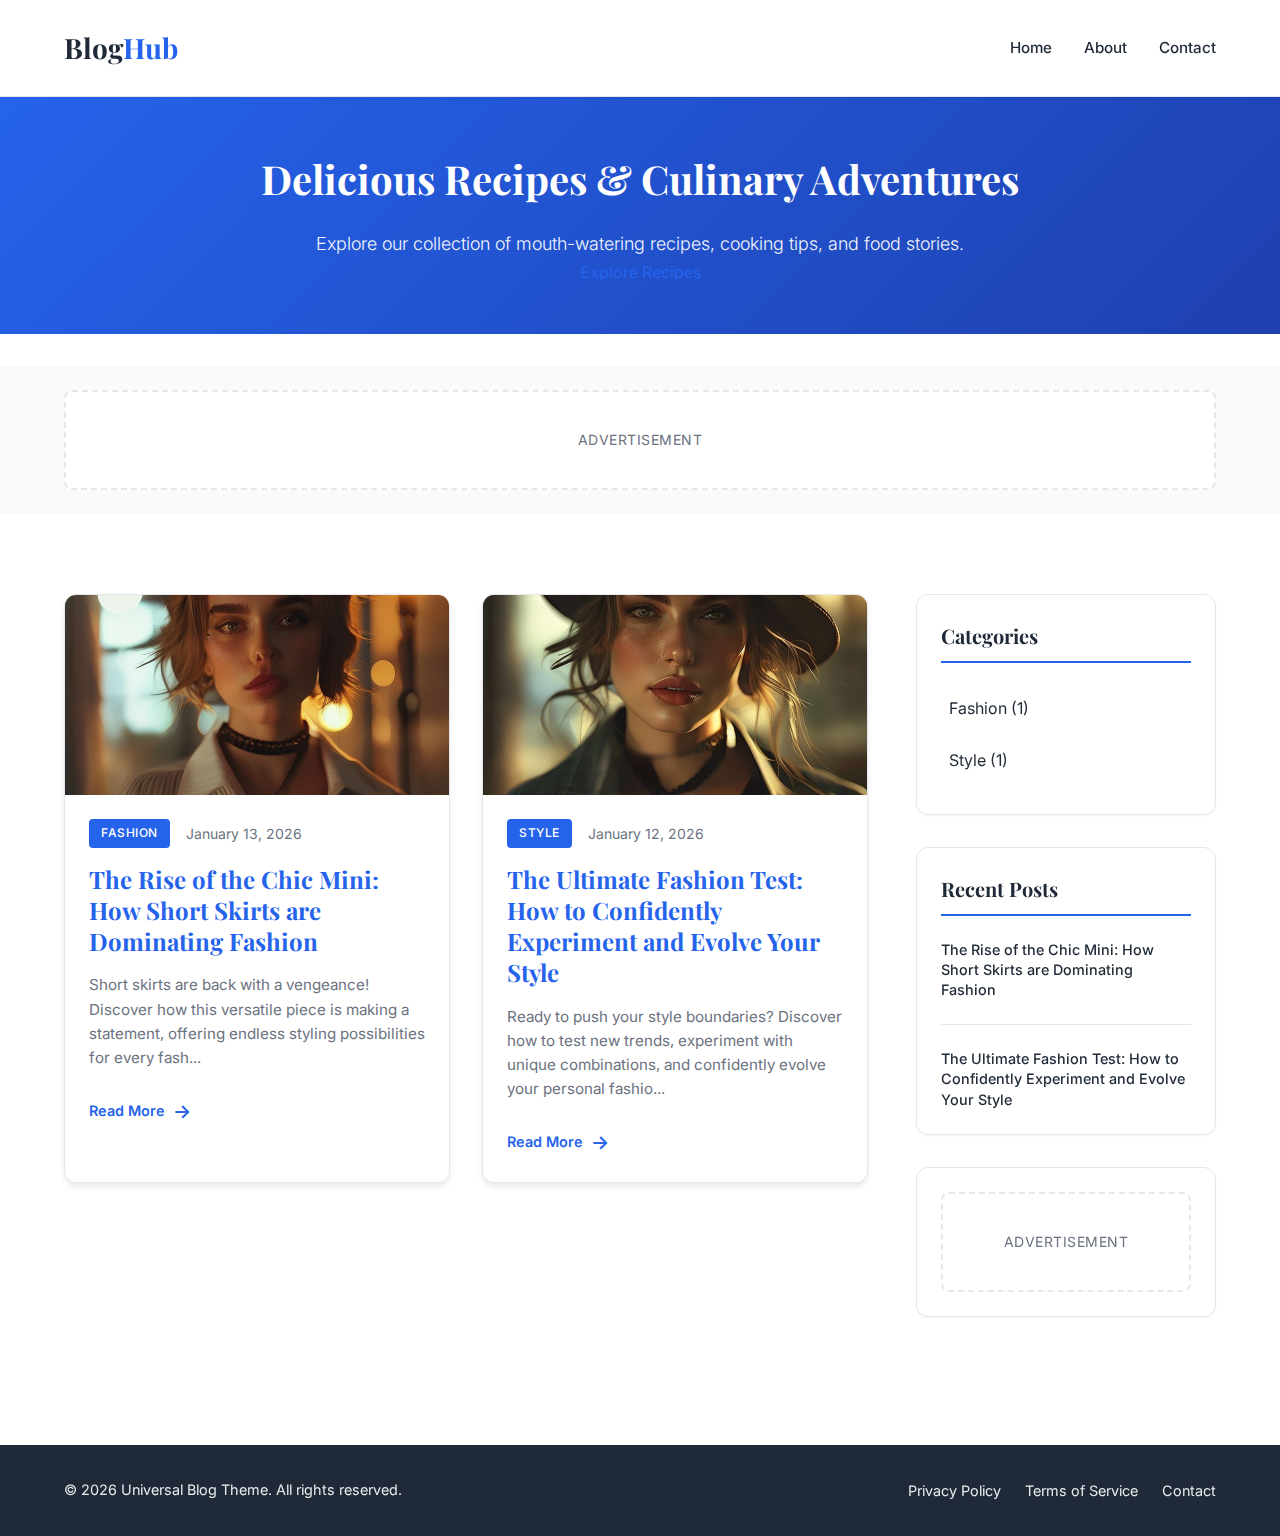
<file: index.html>
<!DOCTYPE html>
<html lang="en">

<head>
    <meta charset="UTF-8">
    <meta name="viewport" content="width=device-width, initial-scale=1.0">
    <meta name="description" content="A universal, lightweight blog theme for any niche">
    <title>Universal Blog Theme</title>
    <link rel="stylesheet" href="theme.css">
    <link rel="preconnect" href="https://fonts.googleapis.com">
    <link rel="preconnect" href="https://fonts.gstatic.com" crossorigin>
    <link
        href="https://fonts.googleapis.com/css2?family=Playfair+Display:wght@600;700&family=Inter:wght@300;400;500;600&display=swap"
        rel="stylesheet">
</head>

<body>
    <!-- Header -->
    <header class="site-header">
        <div class="container">
            <div class="header-content">
                <div class="logo">
                    <a href="index.html">
                        <h1>Blog<span class="accent">Hub</span></h1>
                    </a>
                </div>
                <nav class="main-nav">
                    <ul>
                        <li><a href="index.html">Home</a></li>
                        <li><a href="#about">About</a></li>
                        <li><a href="#contact">Contact</a></li>
                    </ul>
                </nav>
                <button class="mobile-menu-toggle" aria-label="Toggle menu">
                    <span></span>
                    <span></span>
                    <span></span>
                </button>
            </div>
        </div>
    </header>

    <!-- Hero Section -->
    <section class="hero-section">
        <div class="container">
            <div class="hero-content">
                <h2 class="hero-title">Delicious Recipes & Culinary Adventures</h2>
                <p class="hero-description">Explore our collection of mouth-watering recipes, cooking tips, and food
                    stories.</p>
                <a href="#postsGrid" class="hero-btn">Explore Recipes</a>
            </div>
        </div>
    </section>

    <!-- AdSense Placeholder - Below Header -->
    <div class="ad-container ad-header">
        <div class="container">
            <div class="ad-placeholder">
                <!-- AdSense Ad Unit - Header -->
                <p class="ad-label">Advertisement</p>
            </div>
        </div>
    </div>

    <!-- Main Content -->
    <main class="main-content">
        <div class="container">
            <div class="content-wrapper">
                <!-- Posts Grid (populated by JavaScript) -->
                <section class="posts-section">
                    <div class="posts-grid" id="postsGrid">
                        <!-- Posts will be dynamically loaded here -->
                        <div class="loading">Loading posts...</div>
                    </div>
                </section>

                <!-- Sidebar -->
                <aside class="sidebar">
                    <div class="sidebar-widget">
                        <h3 class="widget-title">Categories</h3>
                        <ul class="category-list" id="categoryList">
                            <!-- Categories will be dynamically loaded -->
                        </ul>
                    </div>

                    <div class="sidebar-widget">
                        <h3 class="widget-title">Recent Posts</h3>
                        <ul class="recent-posts" id="recentPosts">
                            <!-- Recent posts will be dynamically loaded -->
                        </ul>
                    </div>

                    <!-- AdSense Placeholder - Sidebar -->
                    <div class="sidebar-widget ad-widget">
                        <div class="ad-placeholder">
                            <!-- AdSense Ad Unit - Sidebar -->
                            <p class="ad-label">Advertisement</p>
                        </div>
                    </div>
                </aside>
            </div>
        </div>
    </main>

    <!-- Footer -->
    <footer class="site-footer">
        <div class="container">
            <div class="footer-content">
                <div class="footer-info">
                    <p>&copy; <span id="currentYear"></span> Universal Blog Theme. All rights reserved.</p>
                </div>
                <div class="footer-links">
                    <ul>
                        <li><a href="#privacy">Privacy Policy</a></li>
                        <li><a href="#terms">Terms of Service</a></li>
                        <li><a href="#contact">Contact</a></li>
                    </ul>
                </div>
            </div>
        </div>
    </footer>

    <script src="js/main.js"></script>
</body>

</html>
</file>
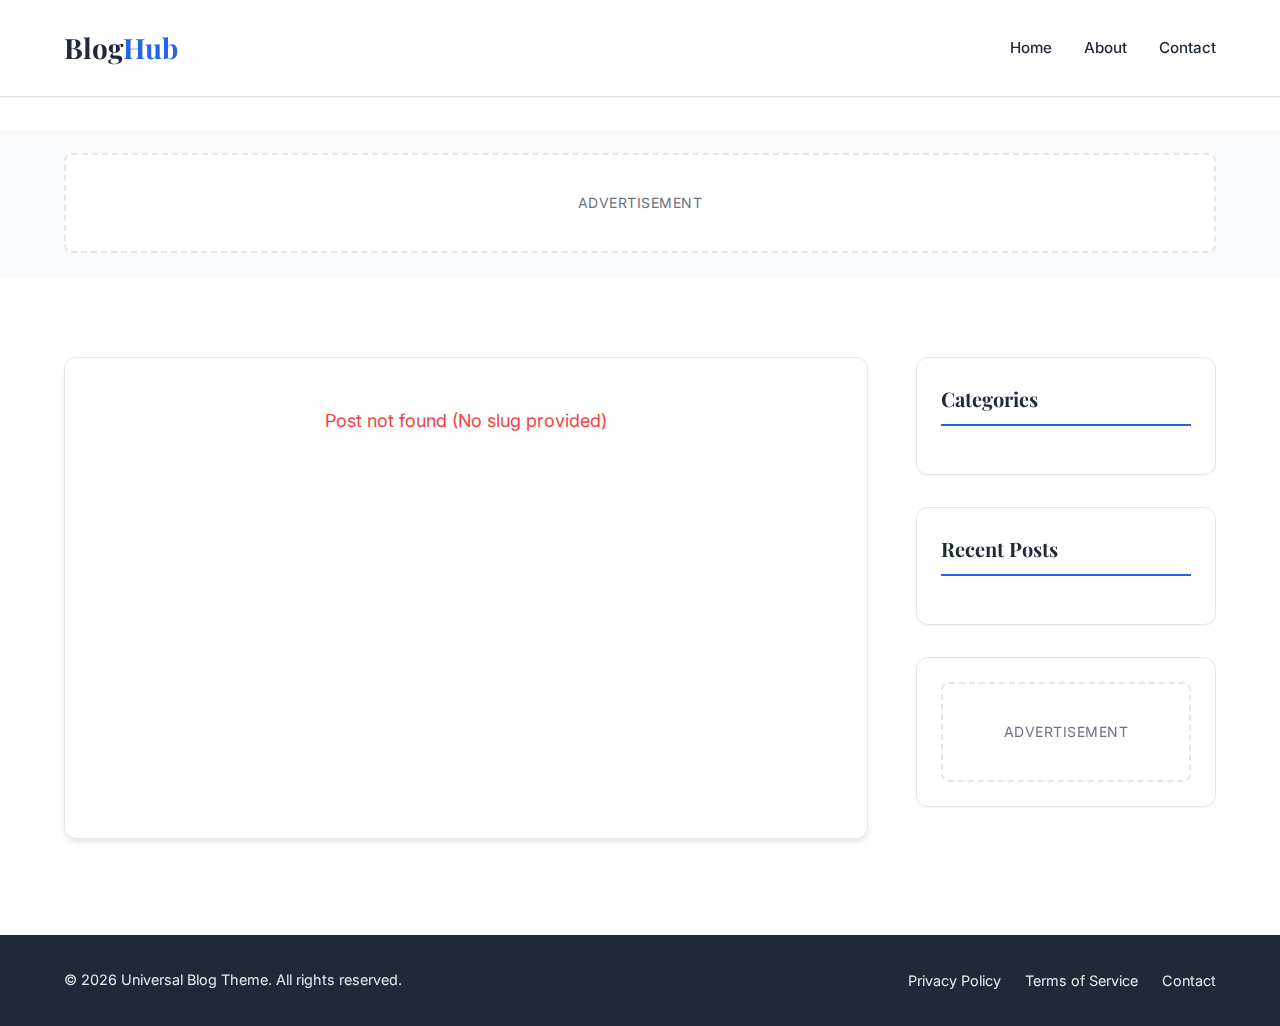
<file: post.html>
<!DOCTYPE html>
<html lang="en">

<head>
    <meta charset="UTF-8">
    <meta name="viewport" content="width=device-width, initial-scale=1.0">
    <meta name="description" content="">
    <meta property="og:title" content="">
    <meta property="og:description" content="">
    <meta property="og:image" content="">
    <title>Post Title - Universal Blog Theme</title>
    <link rel="stylesheet" href="theme.css">
    <link rel="preconnect" href="https://fonts.googleapis.com">
    <link rel="preconnect" href="https://fonts.gstatic.com" crossorigin>
    <link
        href="https://fonts.googleapis.com/css2?family=Playfair+Display:wght@600;700&family=Inter:wght@300;400;500;600&display=swap"
        rel="stylesheet">
</head>

<body>
    <!-- Header -->
    <header class="site-header">
        <div class="container">
            <div class="header-content">
                <div class="logo">
                    <a href="../index.html">
                        <h1>Blog<span class="accent">Hub</span></h1>
                    </a>
                </div>
                <nav class="main-nav">
                    <ul>
                        <li><a href="../index.html">Home</a></li>
                        <li><a href="../index.html#about">About</a></li>
                        <li><a href="../index.html#contact">Contact</a></li>
                    </ul>
                </nav>
                <button class="mobile-menu-toggle" aria-label="Toggle menu">
                    <span></span>
                    <span></span>
                    <span></span>
                </button>
            </div>
        </div>
    </header>

    <!-- AdSense Placeholder - Below Header -->
    <div class="ad-container ad-header">
        <div class="container">
            <div class="ad-placeholder">
                <!-- AdSense Ad Unit - Header -->
                <p class="ad-label">Advertisement</p>
            </div>
        </div>
    </div>

    <!-- Main Content -->
    <main class="main-content single-post">
        <div class="container">
            <div class="content-wrapper">
                <!-- Post Content -->
                <article class="post-article" id="postContent">
                    <!-- Post will be dynamically loaded here -->
                    <div class="loading">Loading post...</div>
                </article>

                <!-- Sidebar -->
                <aside class="sidebar">
                    <div class="sidebar-widget">
                        <h3 class="widget-title">Categories</h3>
                        <ul class="category-list" id="categoryList">
                            <!-- Categories will be dynamically loaded -->
                        </ul>
                    </div>

                    <div class="sidebar-widget">
                        <h3 class="widget-title">Recent Posts</h3>
                        <ul class="recent-posts" id="recentPosts">
                            <!-- Recent posts will be dynamically loaded -->
                        </ul>
                    </div>

                    <!-- AdSense Placeholder - Sidebar -->
                    <div class="sidebar-widget ad-widget">
                        <div class="ad-placeholder">
                            <!-- AdSense Ad Unit - Sidebar -->
                            <p class="ad-label">Advertisement</p>
                        </div>
                    </div>
                </aside>
            </div>
        </div>
    </main>

    <!-- Footer -->
    <footer class="site-footer">
        <div class="container">
            <div class="footer-content">
                <div class="footer-info">
                    <p>&copy; <span id="currentYear"></span> Universal Blog Theme. All rights reserved.</p>
                </div>
                <div class="footer-links">
                    <ul>
                        <li><a href="../index.html#privacy">Privacy Policy</a></li>
                        <li><a href="../index.html#terms">Terms of Service</a></li>
                        <li><a href="../index.html#contact">Contact</a></li>
                    </ul>
                </div>
            </div>
        </div>
    </footer>

    <script src="js/main.js"></script>
</body>

</html>
</file>
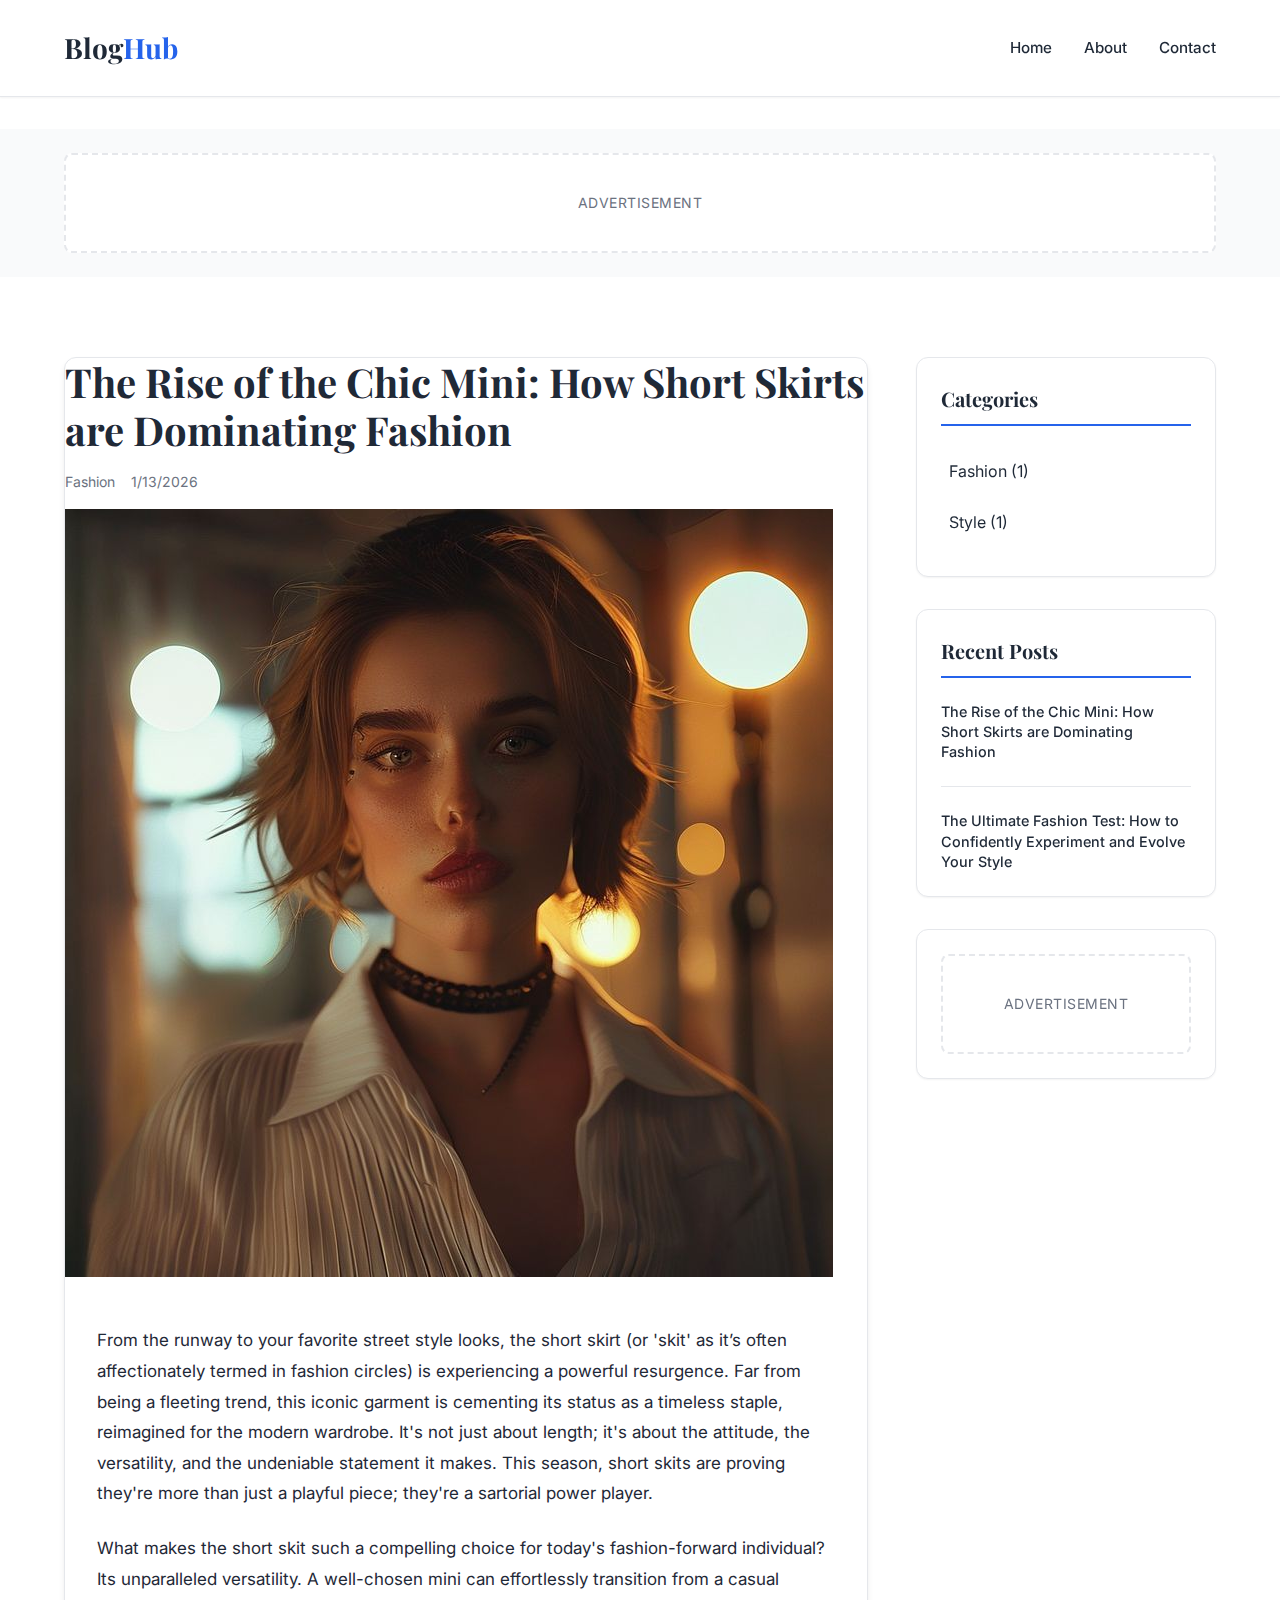
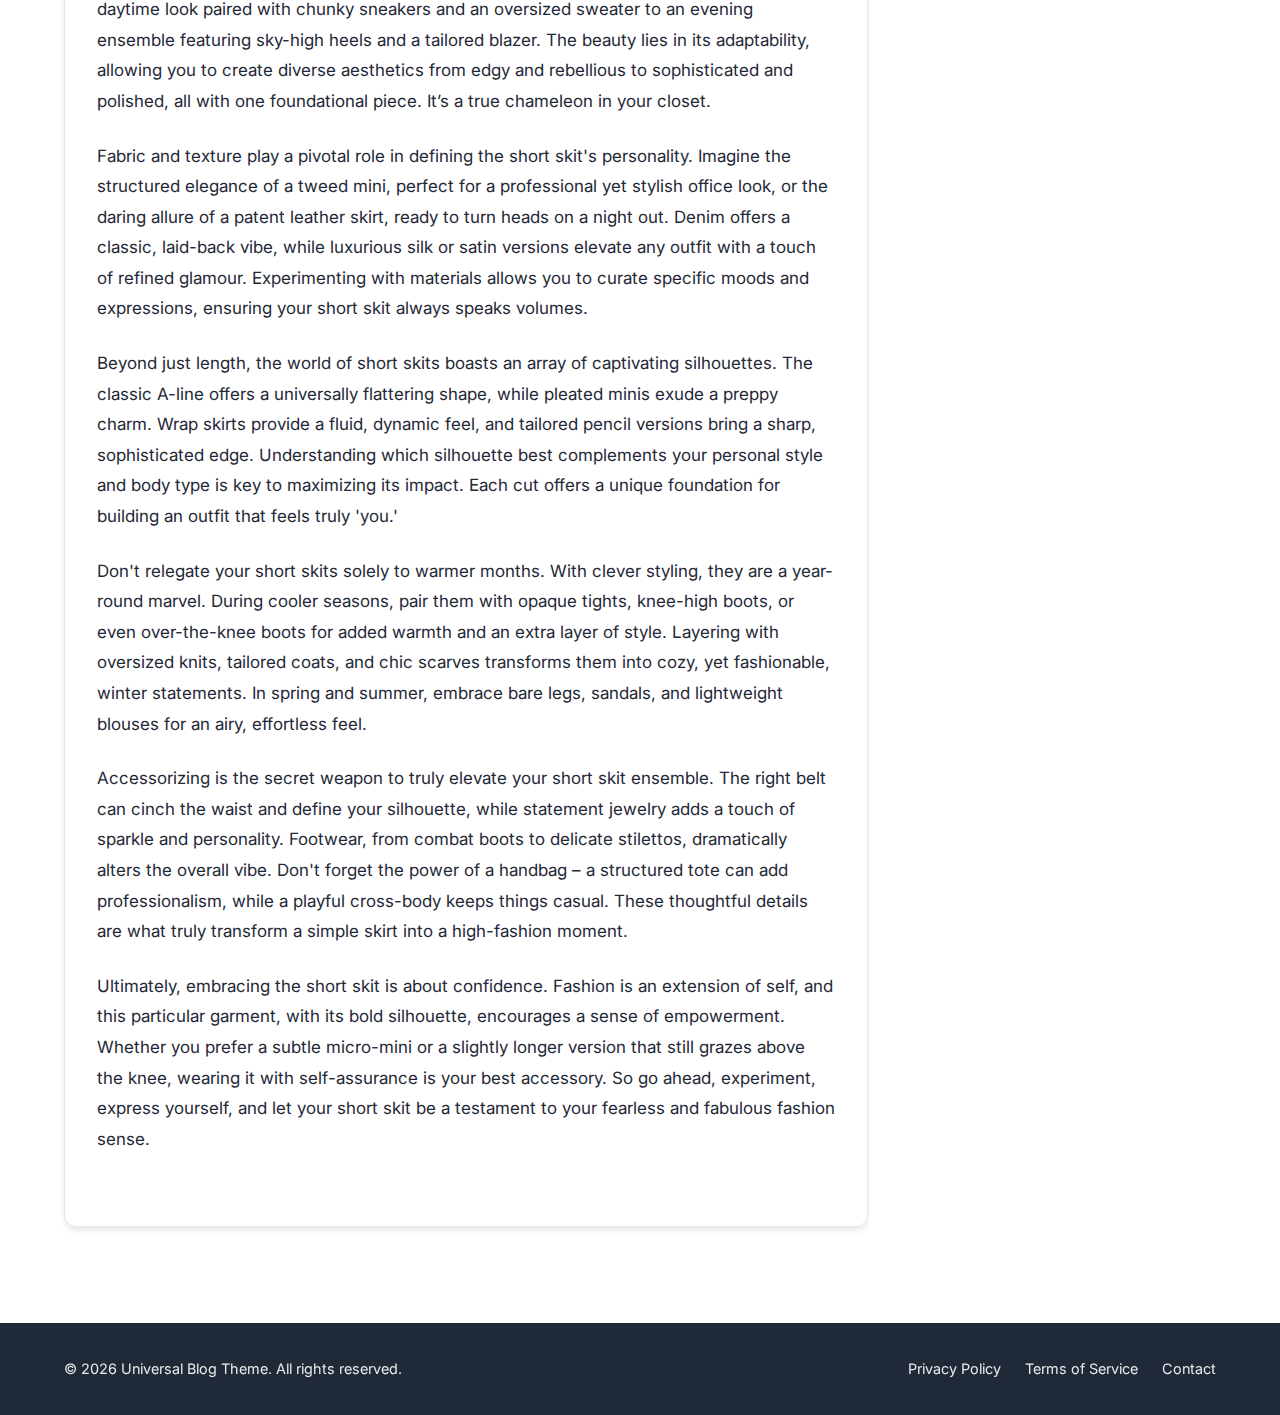
<file: posts/the-rise-of-the-chic-mini-how-short-skirts-are-dominating-fashion.html>
<!DOCTYPE html>
<html lang="en">

<head>
    <meta charset="UTF-8">
    <meta name="viewport" content="width=device-width, initial-scale=1.0">
    <meta name="description" content="">
    <meta property="og:title" content="">
    <meta property="og:description" content="">
    <meta property="og:image" content="">
    <title>Post Title - Universal Blog Theme</title>
    <link rel="stylesheet" href="../theme.css">
    <link rel="preconnect" href="https://fonts.googleapis.com">
    <link rel="preconnect" href="https://fonts.gstatic.com" crossorigin>
    <link
        href="https://fonts.googleapis.com/css2?family=Playfair+Display:wght@600;700&family=Inter:wght@300;400;500;600&display=swap"
        rel="stylesheet">
</head>

<body>
    <!-- Header -->
    <header class="site-header">
        <div class="container">
            <div class="header-content">
                <div class="logo">
                    <a href="../index.html">
                        <h1>Blog<span class="accent">Hub</span></h1>
                    </a>
                </div>
                <nav class="main-nav">
                    <ul>
                        <li><a href="../index.html">Home</a></li>
                        <li><a href="../index.html#about">About</a></li>
                        <li><a href="../index.html#contact">Contact</a></li>
                    </ul>
                </nav>
                <button class="mobile-menu-toggle" aria-label="Toggle menu">
                    <span></span>
                    <span></span>
                    <span></span>
                </button>
            </div>
        </div>
    </header>

    <!-- AdSense Placeholder - Below Header -->
    <div class="ad-container ad-header">
        <div class="container">
            <div class="ad-placeholder">
                <!-- AdSense Ad Unit - Header -->
                <p class="ad-label">Advertisement</p>
            </div>
        </div>
    </div>

    <!-- Main Content -->
    <main class="main-content single-post">
        <div class="container">
            <div class="content-wrapper">
                <!-- Post Content -->
                <article class="post-article" id="postContent">
                    <!-- Post will be dynamically loaded here -->
                    
            <h1 class="post-title">The Rise of the Chic Mini: How Short Skirts are Dominating Fashion</h1>
            <div class="post-meta">
                <span class="category">Fashion</span>
                <span class="date">1/13/2026</span>
            </div>
            <img src="../images/posts/the-rise-of-the-chic-mini-how-short-skirts-are-dominating-fashion.jpg" alt="The Rise of the Chic Mini: How Short Skirts are Dominating Fashion" class="post-image">
            <div class="post-body">
        <p>From the runway to your favorite street style looks, the short skirt (or 'skit' as it’s often affectionately termed in fashion circles) is experiencing a powerful resurgence. Far from being a fleeting trend, this iconic garment is cementing its status as a timeless staple, reimagined for the modern wardrobe. It's not just about length; it's about the attitude, the versatility, and the undeniable statement it makes. This season, short skits are proving they're more than just a playful piece; they're a sartorial power player.</p><p>What makes the short skit such a compelling choice for today's fashion-forward individual? Its unparalleled versatility. A well-chosen mini can effortlessly transition from a casual daytime look paired with chunky sneakers and an oversized sweater to an evening ensemble featuring sky-high heels and a tailored blazer. The beauty lies in its adaptability, allowing you to create diverse aesthetics from edgy and rebellious to sophisticated and polished, all with one foundational piece. It’s a true chameleon in your closet.</p><p>Fabric and texture play a pivotal role in defining the short skit's personality. Imagine the structured elegance of a tweed mini, perfect for a professional yet stylish office look, or the daring allure of a patent leather skirt, ready to turn heads on a night out. Denim offers a classic, laid-back vibe, while luxurious silk or satin versions elevate any outfit with a touch of refined glamour. Experimenting with materials allows you to curate specific moods and expressions, ensuring your short skit always speaks volumes.</p><p>Beyond just length, the world of short skits boasts an array of captivating silhouettes. The classic A-line offers a universally flattering shape, while pleated minis exude a preppy charm. Wrap skirts provide a fluid, dynamic feel, and tailored pencil versions bring a sharp, sophisticated edge. Understanding which silhouette best complements your personal style and body type is key to maximizing its impact. Each cut offers a unique foundation for building an outfit that feels truly 'you.'</p><p>Don't relegate your short skits solely to warmer months. With clever styling, they are a year-round marvel. During cooler seasons, pair them with opaque tights, knee-high boots, or even over-the-knee boots for added warmth and an extra layer of style. Layering with oversized knits, tailored coats, and chic scarves transforms them into cozy, yet fashionable, winter statements. In spring and summer, embrace bare legs, sandals, and lightweight blouses for an airy, effortless feel.</p><p>Accessorizing is the secret weapon to truly elevate your short skit ensemble. The right belt can cinch the waist and define your silhouette, while statement jewelry adds a touch of sparkle and personality. Footwear, from combat boots to delicate stilettos, dramatically alters the overall vibe. Don't forget the power of a handbag – a structured tote can add professionalism, while a playful cross-body keeps things casual. These thoughtful details are what truly transform a simple skirt into a high-fashion moment.</p><p>Ultimately, embracing the short skit is about confidence. Fashion is an extension of self, and this particular garment, with its bold silhouette, encourages a sense of empowerment. Whether you prefer a subtle micro-mini or a slightly longer version that still grazes above the knee, wearing it with self-assurance is your best accessory. So go ahead, experiment, express yourself, and let your short skit be a testament to your fearless and fabulous fashion sense.</p></div>
                </article>

                <!-- Sidebar -->
                <aside class="sidebar">
                    <div class="sidebar-widget">
                        <h3 class="widget-title">Categories</h3>
                        <ul class="category-list" id="categoryList">
                            <!-- Categories will be dynamically loaded -->
                        </ul>
                    </div>

                    <div class="sidebar-widget">
                        <h3 class="widget-title">Recent Posts</h3>
                        <ul class="recent-posts" id="recentPosts">
                            <!-- Recent posts will be dynamically loaded -->
                        </ul>
                    </div>

                    <!-- AdSense Placeholder - Sidebar -->
                    <div class="sidebar-widget ad-widget">
                        <div class="ad-placeholder">
                            <!-- AdSense Ad Unit - Sidebar -->
                            <p class="ad-label">Advertisement</p>
                        </div>
                    </div>
                </aside>
            </div>
        </div>
    </main>

    <!-- Footer -->
    <footer class="site-footer">
        <div class="container">
            <div class="footer-content">
                <div class="footer-info">
                    <p>&copy; <span id="currentYear"></span> Universal Blog Theme. All rights reserved.</p>
                </div>
                <div class="footer-links">
                    <ul>
                        <li><a href="../index.html#privacy">Privacy Policy</a></li>
                        <li><a href="../index.html#terms">Terms of Service</a></li>
                        <li><a href="../index.html#contact">Contact</a></li>
                    </ul>
                </div>
            </div>
        </div>
    </footer>

    <script src="../js/main.js"></script>

            <script>
                window.preloadedPost = {"slug":"the-rise-of-the-chic-mini-how-short-skirts-are-dominating-fashion","title":"The Rise of the Chic Mini: How Short Skirts are Dominating Fashion","category":"Fashion","image":"../images/posts/the-rise-of-the-chic-mini-how-short-skirts-are-dominating-fashion.jpg"};
            </script>
        </body>

</html>
</file>
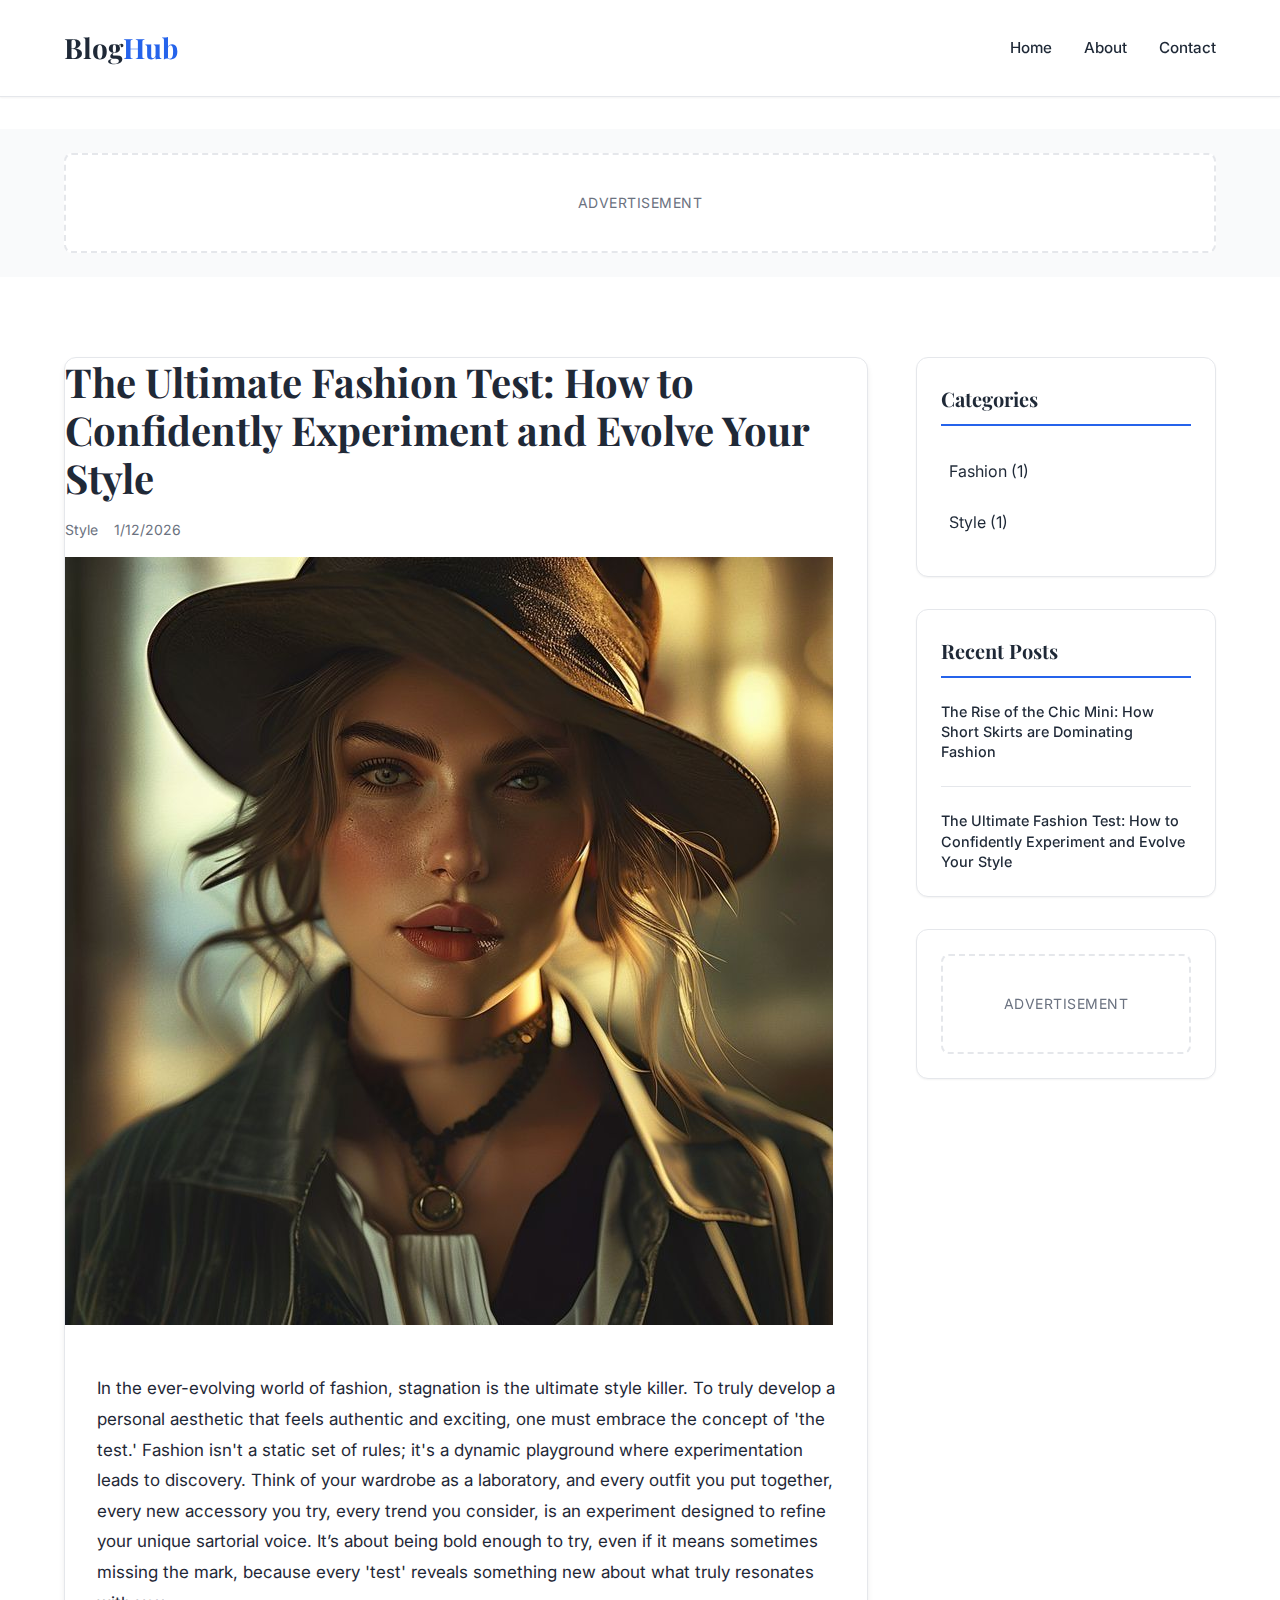
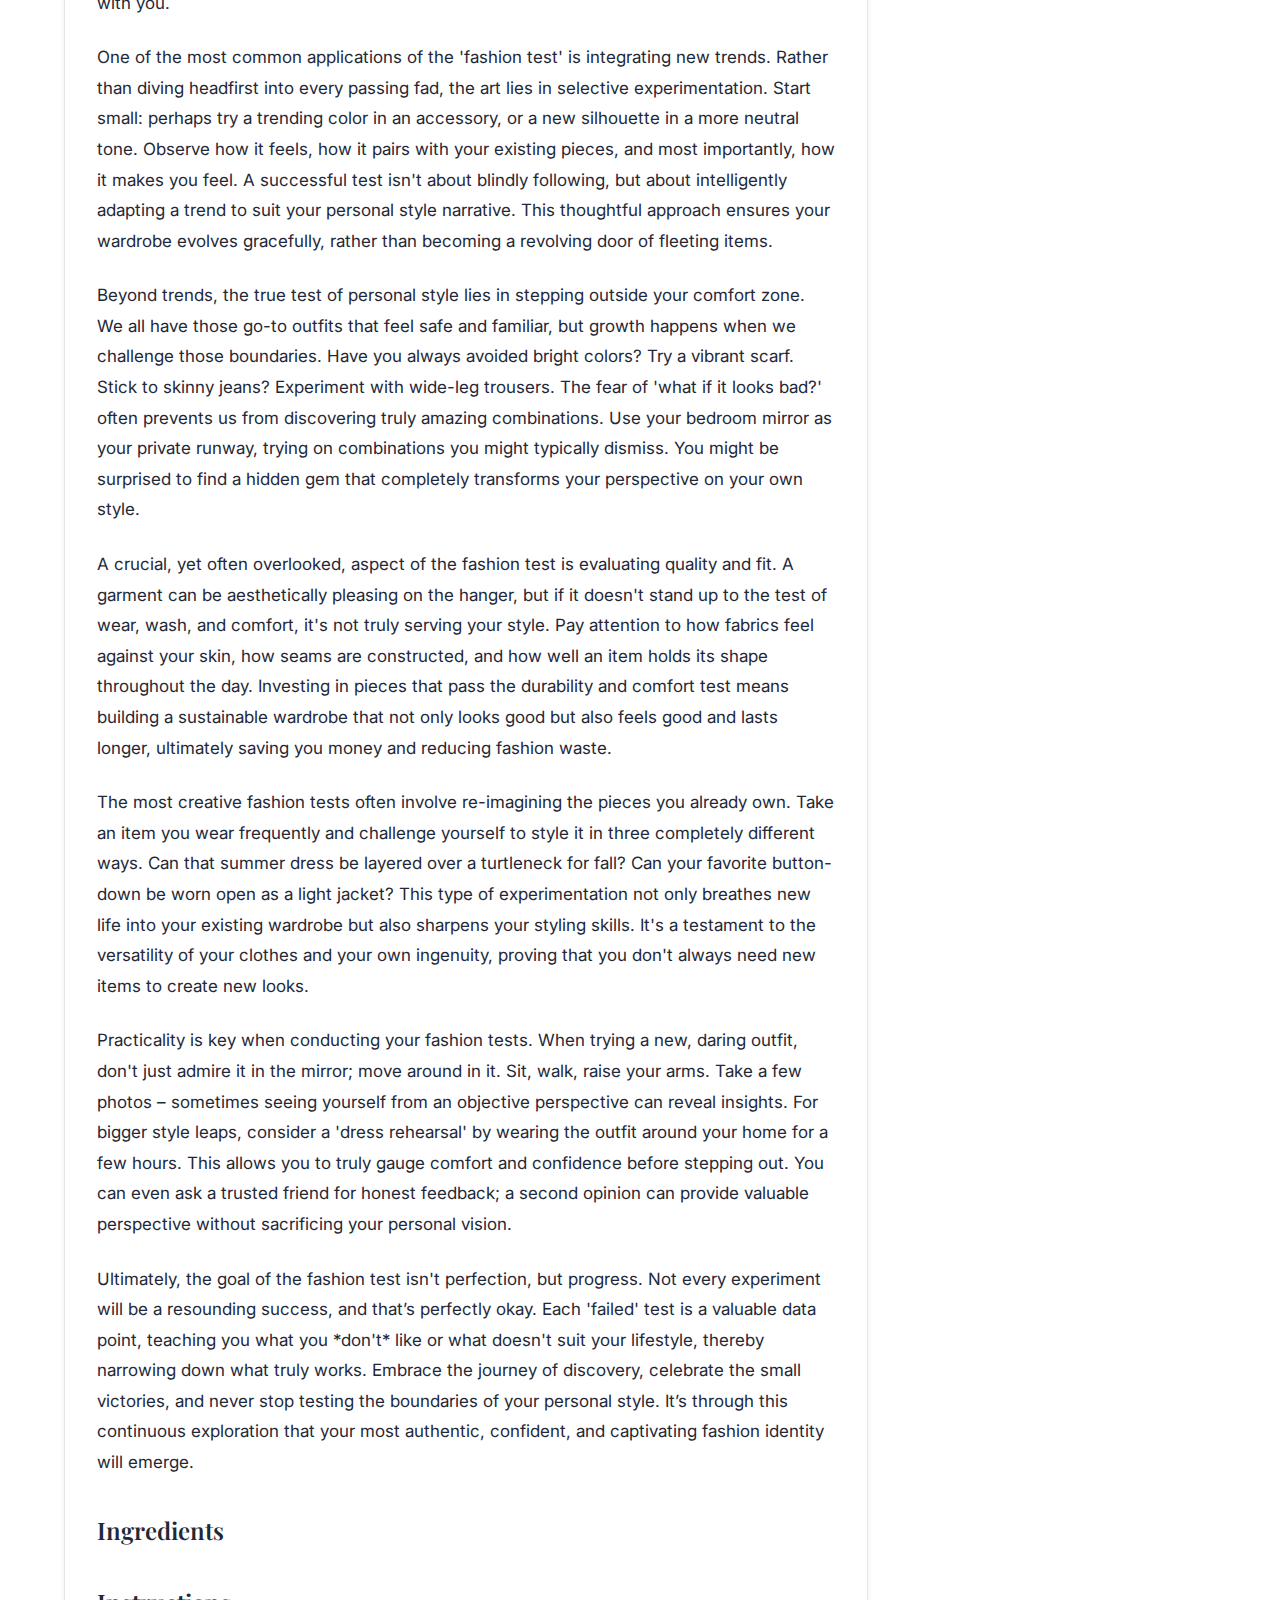
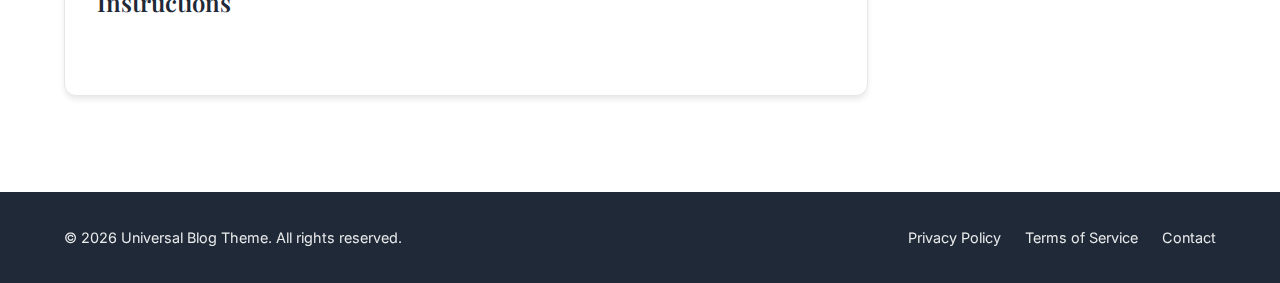
<file: posts/the-ultimate-fashion-test-how-to-confidently-experiment-and-evolve-your-style.html>
<!DOCTYPE html>
<html lang="en">

<head>
    <meta charset="UTF-8">
    <meta name="viewport" content="width=device-width, initial-scale=1.0">
    <meta name="description" content="">
    <meta property="og:title" content="">
    <meta property="og:description" content="">
    <meta property="og:image" content="">
    <title>Post Title - Universal Blog Theme</title>
    <link rel="stylesheet" href="../theme.css">
    <link rel="preconnect" href="https://fonts.googleapis.com">
    <link rel="preconnect" href="https://fonts.gstatic.com" crossorigin>
    <link
        href="https://fonts.googleapis.com/css2?family=Playfair+Display:wght@600;700&family=Inter:wght@300;400;500;600&display=swap"
        rel="stylesheet">
</head>

<body>
    <!-- Header -->
    <header class="site-header">
        <div class="container">
            <div class="header-content">
                <div class="logo">
                    <a href="../index.html">
                        <h1>Blog<span class="accent">Hub</span></h1>
                    </a>
                </div>
                <nav class="main-nav">
                    <ul>
                        <li><a href="../index.html">Home</a></li>
                        <li><a href="../index.html#about">About</a></li>
                        <li><a href="../index.html#contact">Contact</a></li>
                    </ul>
                </nav>
                <button class="mobile-menu-toggle" aria-label="Toggle menu">
                    <span></span>
                    <span></span>
                    <span></span>
                </button>
            </div>
        </div>
    </header>

    <!-- AdSense Placeholder - Below Header -->
    <div class="ad-container ad-header">
        <div class="container">
            <div class="ad-placeholder">
                <!-- AdSense Ad Unit - Header -->
                <p class="ad-label">Advertisement</p>
            </div>
        </div>
    </div>

    <!-- Main Content -->
    <main class="main-content single-post">
        <div class="container">
            <div class="content-wrapper">
                <!-- Post Content -->
                <article class="post-article" id="postContent">
                    <!-- Post will be dynamically loaded here -->
                    
            <h1 class="post-title">The Ultimate Fashion Test: How to Confidently Experiment and Evolve Your Style</h1>
            <div class="post-meta">
                <span class="category">Style</span>
                <span class="date">1/12/2026</span>
            </div>
            <img src="../images/posts/the-ultimate-fashion-test-how-to-confidently-experiment-and-evolve-your-style.jpg" alt="The Ultimate Fashion Test: How to Confidently Experiment and Evolve Your Style" class="post-image">
            <div class="post-body">
        <p>In the ever-evolving world of fashion, stagnation is the ultimate style killer. To truly develop a personal aesthetic that feels authentic and exciting, one must embrace the concept of 'the test.' Fashion isn't a static set of rules; it's a dynamic playground where experimentation leads to discovery. Think of your wardrobe as a laboratory, and every outfit you put together, every new accessory you try, every trend you consider, is an experiment designed to refine your unique sartorial voice. It’s about being bold enough to try, even if it means sometimes missing the mark, because every 'test' reveals something new about what truly resonates with you.</p><p>One of the most common applications of the 'fashion test' is integrating new trends. Rather than diving headfirst into every passing fad, the art lies in selective experimentation. Start small: perhaps try a trending color in an accessory, or a new silhouette in a more neutral tone. Observe how it feels, how it pairs with your existing pieces, and most importantly, how it makes you feel. A successful test isn't about blindly following, but about intelligently adapting a trend to suit your personal style narrative. This thoughtful approach ensures your wardrobe evolves gracefully, rather than becoming a revolving door of fleeting items.</p><p>Beyond trends, the true test of personal style lies in stepping outside your comfort zone. We all have those go-to outfits that feel safe and familiar, but growth happens when we challenge those boundaries. Have you always avoided bright colors? Try a vibrant scarf. Stick to skinny jeans? Experiment with wide-leg trousers. The fear of 'what if it looks bad?' often prevents us from discovering truly amazing combinations. Use your bedroom mirror as your private runway, trying on combinations you might typically dismiss. You might be surprised to find a hidden gem that completely transforms your perspective on your own style.</p><p>A crucial, yet often overlooked, aspect of the fashion test is evaluating quality and fit. A garment can be aesthetically pleasing on the hanger, but if it doesn't stand up to the test of wear, wash, and comfort, it's not truly serving your style. Pay attention to how fabrics feel against your skin, how seams are constructed, and how well an item holds its shape throughout the day. Investing in pieces that pass the durability and comfort test means building a sustainable wardrobe that not only looks good but also feels good and lasts longer, ultimately saving you money and reducing fashion waste.</p><p>The most creative fashion tests often involve re-imagining the pieces you already own. Take an item you wear frequently and challenge yourself to style it in three completely different ways. Can that summer dress be layered over a turtleneck for fall? Can your favorite button-down be worn open as a light jacket? This type of experimentation not only breathes new life into your existing wardrobe but also sharpens your styling skills. It's a testament to the versatility of your clothes and your own ingenuity, proving that you don't always need new items to create new looks.</p><p>Practicality is key when conducting your fashion tests. When trying a new, daring outfit, don't just admire it in the mirror; move around in it. Sit, walk, raise your arms. Take a few photos – sometimes seeing yourself from an objective perspective can reveal insights. For bigger style leaps, consider a 'dress rehearsal' by wearing the outfit around your home for a few hours. This allows you to truly gauge comfort and confidence before stepping out. You can even ask a trusted friend for honest feedback; a second opinion can provide valuable perspective without sacrificing your personal vision.</p><p>Ultimately, the goal of the fashion test isn't perfection, but progress. Not every experiment will be a resounding success, and that’s perfectly okay. Each 'failed' test is a valuable data point, teaching you what you *don't* like or what doesn't suit your lifestyle, thereby narrowing down what truly works. Embrace the journey of discovery, celebrate the small victories, and never stop testing the boundaries of your personal style. It’s through this continuous exploration that your most authentic, confident, and captivating fashion identity will emerge.</p><h3>Ingredients</h3><ul></ul><h3>Instructions</h3><ol></ol></div>
                </article>

                <!-- Sidebar -->
                <aside class="sidebar">
                    <div class="sidebar-widget">
                        <h3 class="widget-title">Categories</h3>
                        <ul class="category-list" id="categoryList">
                            <!-- Categories will be dynamically loaded -->
                        </ul>
                    </div>

                    <div class="sidebar-widget">
                        <h3 class="widget-title">Recent Posts</h3>
                        <ul class="recent-posts" id="recentPosts">
                            <!-- Recent posts will be dynamically loaded -->
                        </ul>
                    </div>

                    <!-- AdSense Placeholder - Sidebar -->
                    <div class="sidebar-widget ad-widget">
                        <div class="ad-placeholder">
                            <!-- AdSense Ad Unit - Sidebar -->
                            <p class="ad-label">Advertisement</p>
                        </div>
                    </div>
                </aside>
            </div>
        </div>
    </main>

    <!-- Footer -->
    <footer class="site-footer">
        <div class="container">
            <div class="footer-content">
                <div class="footer-info">
                    <p>&copy; <span id="currentYear"></span> Universal Blog Theme. All rights reserved.</p>
                </div>
                <div class="footer-links">
                    <ul>
                        <li><a href="../index.html#privacy">Privacy Policy</a></li>
                        <li><a href="../index.html#terms">Terms of Service</a></li>
                        <li><a href="../index.html#contact">Contact</a></li>
                    </ul>
                </div>
            </div>
        </div>
    </footer>

    <script src="../js/main.js"></script>

            <script>
                window.preloadedPost = {"slug":"the-ultimate-fashion-test-how-to-confidently-experiment-and-evolve-your-style","title":"The Ultimate Fashion Test: How to Confidently Experiment and Evolve Your Style","category":"Style","image":"../images/posts/the-ultimate-fashion-test-how-to-confidently-experiment-and-evolve-your-style.jpg"};
            </script>
        </body>

</html>
</file>
<file: theme.css>
/* ===================================
   CSS VARIABLES - EASY THEMING
   =================================== */
:root {
    /* Colors */
    --primary-color: #2563eb;
    --accent-color: #f59e0b;
    --background-color: #ffffff;
    --background-alt: #f9fafb;
    --text-color: #1f2937;
    --text-light: #6b7280;
    --border-color: #e5e7eb;
    --shadow-sm: 0 1px 2px 0 rgba(0, 0, 0, 0.05);
    --shadow-md: 0 4px 6px -1px rgba(0, 0, 0, 0.1);
    --shadow-lg: 0 10px 15px -3px rgba(0, 0, 0, 0.1);

    /* Typography */
    --font-heading: 'Playfair Display', serif;
    --font-body: 'Inter', sans-serif;

    /* Spacing */
    --container-width: 1200px;
    --spacing-xs: 0.5rem;
    --spacing-sm: 1rem;
    --spacing-md: 1.5rem;
    --spacing-lg: 2rem;
    --spacing-xl: 3rem;

    /* Border Radius */
    --radius-sm: 4px;
    --radius-md: 8px;
    --radius-lg: 12px;
}

/* ===================================
   RESET & BASE STYLES
   =================================== */
* {
    margin: 0;
    padding: 0;
    box-sizing: border-box;
}

html {
    font-size: 16px;
    scroll-behavior: smooth;
}

body {
    font-family: var(--font-body);
    color: var(--text-color);
    background-color: var(--background-color);
    line-height: 1.7;
    -webkit-font-smoothing: antialiased;
    -moz-osx-font-smoothing: grayscale;
}

img {
    max-width: 100%;
    height: auto;
    display: block;
}

a {
    color: var(--primary-color);
    text-decoration: none;
    transition: color 0.3s ease;
}

a:hover {
    color: var(--accent-color);
}

/* ===================================
   LAYOUT
   =================================== */
.container {
    width: 100%;
    max-width: var(--container-width);
    margin: 0 auto;
    padding: 0 var(--spacing-md);
}

/* ===================================
   HEADER
   =================================== */
.site-header {
    background-color: var(--background-color);
    border-bottom: 1px solid var(--border-color);
    padding: var(--spacing-md) 0;
    position: sticky;
    top: 0;
    z-index: 100;
    box-shadow: var(--shadow-sm);
}

.header-content {
    display: flex;
    align-items: center;
    justify-content: space-between;
}

.logo h1 {
    font-family: var(--font-heading);
    font-size: 1.75rem;
    font-weight: 700;
    color: var(--text-color);
}

.logo .accent {
    color: var(--primary-color);
}

.main-nav ul {
    display: flex;
    list-style: none;
    gap: var(--spacing-lg);
}

.main-nav a {
    font-weight: 500;
    font-size: 0.95rem;
    color: var(--text-color);
    transition: color 0.3s ease;
}

.main-nav a:hover {
    color: var(--primary-color);
}

/* Mobile Menu Toggle */
.mobile-menu-toggle {
    display: none;
    flex-direction: column;
    gap: 4px;
    background: none;
    border: none;
    cursor: pointer;
    padding: 8px;
}

.mobile-menu-toggle span {
    width: 24px;
    height: 2px;
    background-color: var(--text-color);
    transition: all 0.3s ease;
}

/* ===================================
   HERO SECTION
   =================================== */
.hero-section {
    background: linear-gradient(135deg, var(--primary-color) 0%, #1e40af 100%);
    color: white;
    padding: var(--spacing-xl) 0;
    text-align: center;
}

.hero-title {
    font-family: var(--font-heading);
    font-size: 2.5rem;
    font-weight: 700;
    margin-bottom: var(--spacing-sm);
}

.hero-description {
    font-size: 1.125rem;
    opacity: 0.95;
    font-weight: 300;
}

/* ===================================
   AD CONTAINERS
   =================================== */
.ad-container {
    background-color: var(--background-alt);
    padding: var(--spacing-md) 0;
    margin: var(--spacing-lg) 0;
}

.ad-placeholder {
    background-color: var(--background-color);
    border: 2px dashed var(--border-color);
    border-radius: var(--radius-md);
    padding: var(--spacing-lg);
    text-align: center;
    min-height: 100px;
    display: flex;
    align-items: center;
    justify-content: center;
}

.ad-label {
    color: var(--text-light);
    font-size: 0.875rem;
    text-transform: uppercase;
    letter-spacing: 0.5px;
}

/* ===================================
   MAIN CONTENT
   =================================== */
.main-content {
    padding: var(--spacing-xl) 0;
    min-height: 60vh;
}

.content-wrapper {
    display: grid;
    grid-template-columns: 1fr 300px;
    gap: var(--spacing-xl);
}

/* ===================================
   POSTS GRID
   =================================== */
.posts-section {
    width: 100%;
}

.posts-grid {
    display: grid;
    grid-template-columns: repeat(auto-fill, minmax(300px, 1fr));
    gap: var(--spacing-lg);
}

.post-card {
    background-color: var(--background-color);
    border-radius: var(--radius-lg);
    overflow: hidden;
    box-shadow: var(--shadow-md);
    transition: transform 0.3s ease, box-shadow 0.3s ease;
    border: 1px solid var(--border-color);
}

.post-card:hover {
    transform: translateY(-4px);
    box-shadow: var(--shadow-lg);
}

.post-card-image {
    width: 100%;
    height: 200px;
    overflow: hidden;
    background-color: var(--background-alt);
}

.post-card-image img {
    width: 100%;
    height: 100%;
    object-fit: cover;
    transition: transform 0.3s ease;
}

.post-card:hover .post-card-image img {
    transform: scale(1.05);
}

.post-card-content {
    padding: var(--spacing-md);
}

.post-meta {
    display: flex;
    align-items: center;
    gap: var(--spacing-sm);
    margin-bottom: var(--spacing-sm);
    font-size: 0.875rem;
    color: var(--text-light);
}

.post-category {
    background-color: var(--primary-color);
    color: white;
    padding: 0.25rem 0.75rem;
    border-radius: var(--radius-sm);
    font-size: 0.75rem;
    font-weight: 500;
    text-transform: uppercase;
    letter-spacing: 0.5px;
}

.post-date {
    font-size: 0.875rem;
}

.post-card-title {
    font-family: var(--font-heading);
    font-size: 1.5rem;
    font-weight: 700;
    margin-bottom: var(--spacing-sm);
    color: var(--text-color);
    line-height: 1.3;
}

.post-card-excerpt {
    color: var(--text-light);
    font-size: 0.95rem;
    line-height: 1.6;
    margin-bottom: var(--spacing-md);
}

.read-more {
    display: inline-flex;
    align-items: center;
    gap: 0.5rem;
    font-weight: 600;
    color: var(--primary-color);
    font-size: 0.9rem;
    transition: gap 0.3s ease;
}

.read-more:hover {
    gap: 0.75rem;
}

.read-more::after {
    content: '→';
    font-size: 1.2rem;
}

/* ===================================
   SINGLE POST
   =================================== */
.post-article {
    background-color: var(--background-color);
    border-radius: var(--radius-lg);
    overflow: hidden;
    box-shadow: var(--shadow-md);
    border: 1px solid var(--border-color);
}

.post-header {
    padding: var(--spacing-lg);
    text-align: center;
    background-color: var(--background-alt);
}

.post-title {
    font-family: var(--font-heading);
    font-size: 2.5rem;
    font-weight: 700;
    margin-bottom: var(--spacing-sm);
    line-height: 1.2;
    color: var(--text-color);
}

.post-featured-image {
    width: 100%;
    height: 400px;
    overflow: hidden;
    background-color: var(--background-alt);
}

.post-featured-image img {
    width: 100%;
    height: 100%;
    object-fit: cover;
}

.post-body {
    padding: var(--spacing-xl) var(--spacing-lg);
}

.post-body p {
    margin-bottom: var(--spacing-md);
    font-size: 1.0625rem;
    line-height: 1.8;
    color: var(--text-color);
}

.post-body h2 {
    font-family: var(--font-heading);
    font-size: 1.875rem;
    font-weight: 700;
    margin-top: var(--spacing-xl);
    margin-bottom: var(--spacing-md);
    color: var(--text-color);
}

.post-body h3 {
    font-family: var(--font-heading);
    font-size: 1.5rem;
    font-weight: 600;
    margin-top: var(--spacing-lg);
    margin-bottom: var(--spacing-sm);
    color: var(--text-color);
}

.post-body ul,
.post-body ol {
    margin-bottom: var(--spacing-md);
    padding-left: var(--spacing-lg);
}

.post-body li {
    margin-bottom: var(--spacing-xs);
    font-size: 1.0625rem;
    line-height: 1.8;
}

.post-body .ingredients-list,
.post-body .steps-list {
    background-color: var(--background-alt);
    padding: var(--spacing-md);
    border-radius: var(--radius-md);
    margin-bottom: var(--spacing-lg);
}

/* Mid-Content Ad */
.ad-mid-content {
    margin: var(--spacing-xl) 0;
}

/* End-Content Ad */
.ad-end-content {
    margin-top: var(--spacing-xl);
}

/* ===================================
   SIDEBAR
   =================================== */
.sidebar {
    position: sticky;
    top: 100px;
    height: fit-content;
}

.sidebar-widget {
    background-color: var(--background-color);
    border: 1px solid var(--border-color);
    border-radius: var(--radius-lg);
    padding: var(--spacing-md);
    margin-bottom: var(--spacing-lg);
    box-shadow: var(--shadow-sm);
}

.widget-title {
    font-family: var(--font-heading);
    font-size: 1.25rem;
    font-weight: 700;
    margin-bottom: var(--spacing-md);
    color: var(--text-color);
    border-bottom: 2px solid var(--primary-color);
    padding-bottom: var(--spacing-xs);
}

.category-list {
    list-style: none;
}

.category-list li {
    margin-bottom: var(--spacing-xs);
}

.category-list a {
    display: block;
    padding: var(--spacing-xs);
    border-radius: var(--radius-sm);
    transition: background-color 0.3s ease;
    color: var(--text-color);
}

.category-list a:hover {
    background-color: var(--background-alt);
    color: var(--primary-color);
}

.recent-posts {
    list-style: none;
}

.recent-posts li {
    margin-bottom: var(--spacing-md);
    padding-bottom: var(--spacing-md);
    border-bottom: 1px solid var(--border-color);
}

.recent-posts li:last-child {
    margin-bottom: 0;
    padding-bottom: 0;
    border-bottom: none;
}

.recent-posts a {
    color: var(--text-color);
    font-weight: 500;
    font-size: 0.9rem;
    line-height: 1.4;
    display: block;
}

.recent-posts a:hover {
    color: var(--primary-color);
}

/* ===================================
   FOOTER
   =================================== */
.site-footer {
    background-color: var(--text-color);
    color: white;
    padding: var(--spacing-lg) 0;
    margin-top: var(--spacing-xl);
}

.footer-content {
    display: flex;
    justify-content: space-between;
    align-items: center;
}

.footer-info p {
    font-size: 0.9rem;
    opacity: 0.9;
}

.footer-links ul {
    display: flex;
    list-style: none;
    gap: var(--spacing-md);
}

.footer-links a {
    color: white;
    font-size: 0.9rem;
    opacity: 0.9;
}

.footer-links a:hover {
    opacity: 1;
    color: var(--accent-color);
}

/* ===================================
   UTILITIES
   =================================== */
.loading {
    text-align: center;
    padding: var(--spacing-xl);
    color: var(--text-light);
    font-size: 1.125rem;
}

/* ===================================
   RESPONSIVE DESIGN
   =================================== */

/* Tablet */
@media (max-width: 968px) {
    .content-wrapper {
        grid-template-columns: 1fr;
    }

    .sidebar {
        position: static;
        display: grid;
        grid-template-columns: repeat(auto-fit, minmax(250px, 1fr));
        gap: var(--spacing-md);
    }

    .posts-grid {
        grid-template-columns: repeat(auto-fill, minmax(250px, 1fr));
    }

    .hero-title {
        font-size: 2rem;
    }

    .post-title {
        font-size: 2rem;
    }
}

/* Mobile */
@media (max-width: 640px) {
    :root {
        --spacing-xl: 2rem;
    }

    .main-nav {
        display: none;
    }

    .mobile-menu-toggle {
        display: flex;
    }

    .hero {
        padding: var(--spacing-lg) 0;
    }

    .hero-title {
        font-size: 1.75rem;
    }

    .hero-description {
        font-size: 1rem;
    }

    .posts-grid {
        grid-template-columns: 1fr;
    }

    .post-title {
        font-size: 1.75rem;
    }

    .post-featured-image {
        height: 250px;
    }

    .post-body {
        padding: var(--spacing-md);
    }

    .sidebar {
        grid-template-columns: 1fr;
    }

    .footer-content {
        flex-direction: column;
        gap: var(--spacing-md);
        text-align: center;
    }

    .footer-links ul {
        flex-direction: column;
        gap: var(--spacing-xs);
    }
}

@media (max-width: 480px) {
    .container {
        padding: 0 var(--spacing-sm);
    }

    .post-card-title {
        font-size: 1.25rem;
    }

    .hero-title {
        font-size: 1.5rem;
    }

    .post-title {
        font-size: 1.5rem;
    }
}
</file>
